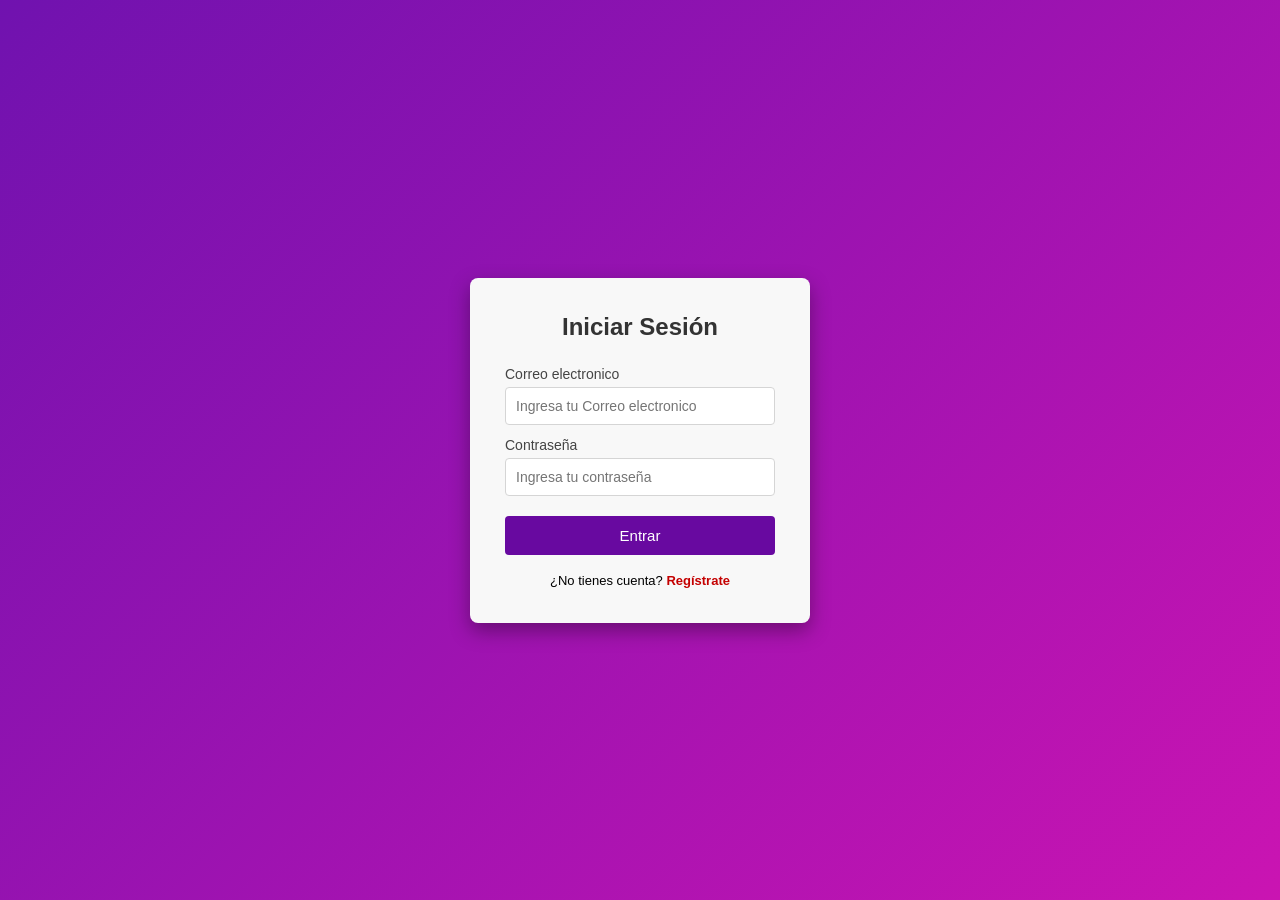
<file: index.html>
<!DOCTYPE html>
<html lang="es">
<head>
    <meta charset="UTF-8">
    <meta name="viewport" content="width=device-width, initial-scale=1.0">
    <title>Login</title>
    <link rel="stylesheet" href="logggin.css">
</head>
<body>

<div class="login-box">

    <h2>Iniciar Sesión</h2>

    <form>

        <label>Correo electronico</label>
        <input type="email" placeholder="Ingresa tu Correo electronico">

        <label>Contraseña</label>
        <input type="password" placeholder="Ingresa tu contraseña">

        <button>Entrar</button>

    </form>

    <p>¿No tienes cuenta? <a href="#">Regístrate</a></p>

</div>

</body>
</html>
</file>
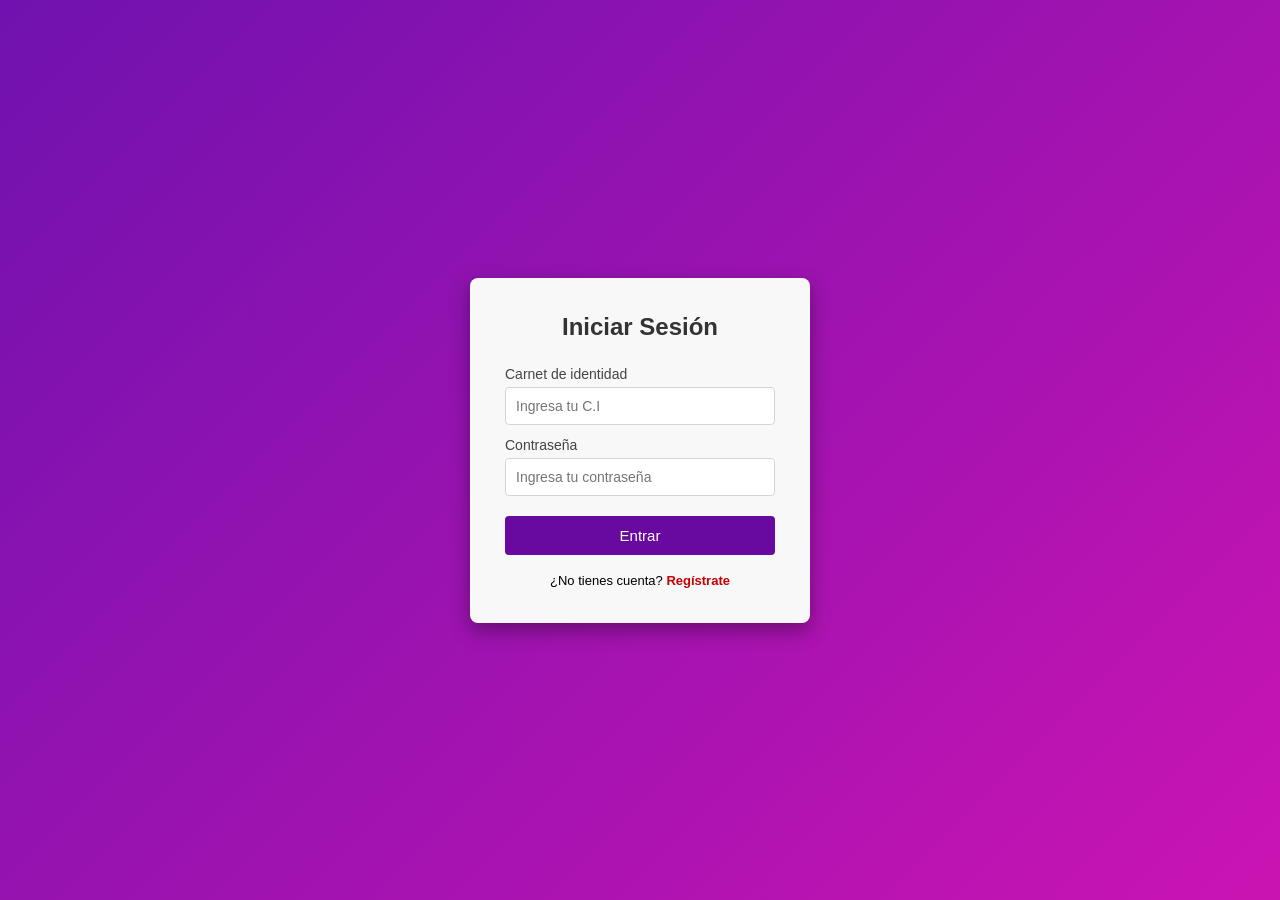
<file: login.html>
<!DOCTYPE html>
<html lang="es">
<head>
    <meta charset="UTF-8">
    <meta name="viewport" content="width=device-width, initial-scale=1.0">
    <title>Login</title>
    <link rel="stylesheet" href="logggin.css">
</head>
<body>

<div class="login-box">

    <h2>Iniciar Sesión</h2>

    <form>

        <label>Carnet de identidad</label>
        <input type="email" placeholder="Ingresa tu C.I">

        <label>Contraseña</label>
        <input type="password" placeholder="Ingresa tu contraseña">

        <button>Entrar</button>
        
    </form>

    <p>¿No tienes cuenta? <a href="#">Regístrate</a></p>

</div>

</body>
</html>
</file>
<file: logggin.css>
*{
    margin:0;
    padding:0;
    box-sizing:border-box;
    font-family: Arial, Helvetica, sans-serif;
}

body{
    display:flex;
    justify-content:center;
    align-items:center;
    height:100vh;
    background:linear-gradient(135deg,#7012af,#ca14b2);
}

.login-box{
    width:340px;
    background:#f8f8f8;
    padding:35px;
    border-radius:8px;
    box-shadow:0 8px 20px rgba(0,0,0,.35);
}

.login-box h2{
    text-align:center;
    margin-bottom:25px;
    color:#333;
    font-size:24px;
}

.login-box label{
    display:block;
    margin-top:12px;
    margin-bottom:5px;
    font-size:14px;
    color:#444;
}

.login-box input{
    width:100%;
    padding:10px;
    border:1px solid #d5d5d5;
    border-radius:4px;
    font-size:14px;
    transition:0.3s;
}

.login-box input:focus{
    outline:none;
    border-color:#c40000;
    box-shadow:0 0 5px rgba(196,0,0,.3);
}

.login-box button{
    width:100%;
    padding:11px;
    margin-top:20px;
    border:none;
    border-radius:4px;
    background:#6809a0;
    color:white;
    font-size:15px;
    cursor:pointer;
    transition:0.3s;
}

.login-box button:hover{
    background:#920000;
}

.login-box p{
    text-align:center;
    margin-top:18px;
    font-size:13px;
}

.login-box a{
    color:#c40000;
    text-decoration:none;
    font-weight:bold;
}

.login-box a:hover{
    text-decoration:underline;
}
</file>
